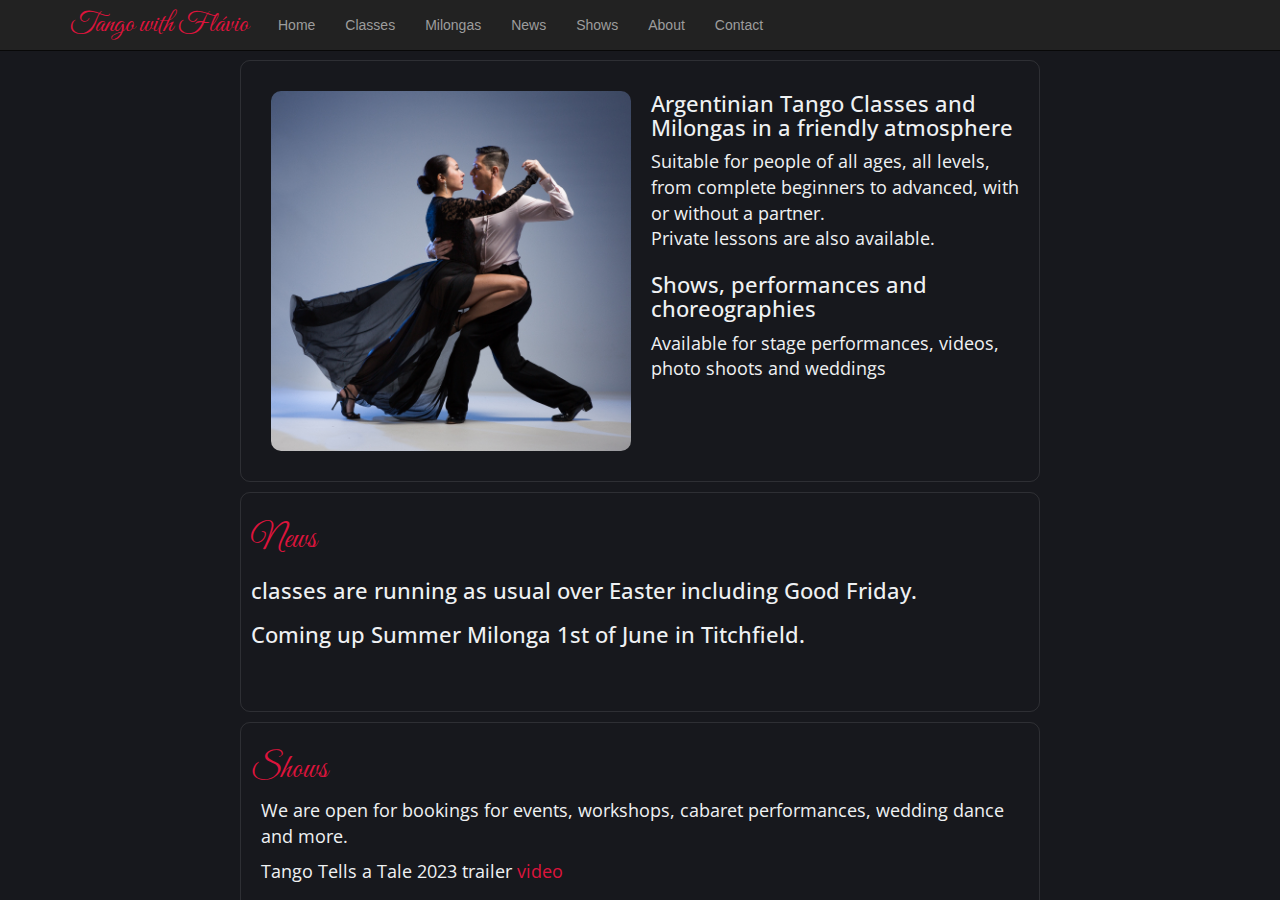
<file: index.html>
<!DOCTYPE html>
<html lang="en">
  <meta charset="utf-8" />
  <head>
    <title>Tango with Flávio</title>
    <meta
      name="keywords"
      content="Milonga, Tango, Portsmouth, Winchester, Southampton, Guildford, Chichester, Ryde, Isle of Wight"
    />
    <meta
      name="description"
      content="Milongas for classes in Portsmouth, Guildford, Chichester, UK"
    />
    <meta
      name="viewport"
      content="width=device-width, initial-scale=1, shrink-to-fit=no"
    />
    <link
      rel="stylesheet"
      href="https://cdnjs.cloudflare.com/ajax/libs/twitter-bootstrap/3.3.7/css/bootstrap.min.css"
    />
    <script
      src="https://code.jquery.com/jquery-3.4.1.slim.min.js"
      integrity="sha384-J6qa4849blE2+poT4WnyKhv5vZF5SrPo0iEjwBvKU7imGFAV0wwj1yYfoRSJoZ+n"
      crossorigin="anonymous"
    ></script>
    <script
      src="https://cdn.jsdelivr.net/npm/popper.js@1.16.0/dist/umd/popper.min.js"
      integrity="sha384-Q6E9RHvbIyZFJoft+2mJbHaEWldlvI9IOYy5n3zV9zzTtmI3UksdQRVvoxMfooAo"
      crossorigin="anonymous"
    ></script>
    <script
      src="https://stackpath.bootstrapcdn.com/bootstrap/4.4.1/js/bootstrap.min.js"
      integrity="sha384-wfSDF2E50Y2D1uUdj0O3uMBJnjuUD4Ih7YwaYd1iqfktj0Uod8GCExl3Og8ifwB6"
      crossorigin="anonymous"
    ></script>
    <!--<link href="https://fonts.googleapis.com/css2?family=Dancing+Script:wght@700&display=swap" rel="stylesheet" />-->
    <link
      href="https://fonts.googleapis.com/css2?family=Great+Vibes&display=swap"
      rel="stylesheet"
    />
    <link
      href="https://fonts.googleapis.com/css2?family=Open+Sans:wght@300&display=swap"
      rel="stylesheet"
    />
    <link
      href="https://cdnjs.cloudflare.com/ajax/libs/font-awesome/4.7.0/css/font-awesome.min.css"
      rel="stylesheet"
    />
    <link rel="stylesheet" href="/index.css" />
    <script src="/index.js"></script>
    <link rel="shortcut icon" href="favicon.png" />
  </head>
  <body>
    <nav class="navbar navbar-inverse navbar-fixed-top" role="navigation">
      <div class="container">
        <div class="navbar-header">
          <div class="navbar-brand" id="brand">Tango with Flávio</div>
          <button
            type="button"
            class="navbar-toggle collapsed"
            data-toggle="collapse"
            data-target="#bs-example-navbar-collapse-1"
          >
            <span class="sr-only">Toggle navigation</span>
            <span class="icon-bar"></span>
            <span class="icon-bar"></span>
            <span class="icon-bar"></span>
          </button>
        </div>
        <!-- Collect the nav links, forms, and other content for toggling -->
        <div class="collapse navbar-collapse" id="bs-example-navbar-collapse-1">
          <ul class="nav navbar-nav">
            <li><a href="#home">Home</a></li>
            <li><a href="#classes">Classes</a></li>
            <li><a href="#milongas">Milongas</a></li>
            <li><a href="#news">News</a></li>
            <li><a href="#shows">Shows</a></li>
            <li><a href="#about">About</a></li>
            <li><a href="#contact">Contact</a></li>
            <!--<li><a href="#gallery">Gallery</a></li>-->
          </ul>
        </div>
      </div>
    </nav>
    <main>
      <article id="home">
        <div class="float-left">
          <img src="/images/tango2.jpg" alt="Flavio and Emma" />
        </div>
        <h1>Argentinian Tango Classes and Milongas in a friendly atmosphere</h1>
        <p class="padded">
          Suitable for people of all ages, all levels, from complete beginners
          to advanced, with or without a partner. <br />
          Private lessons are also available.
        </p>
        <h1>Shows, performances and choreographies</h1>
        <p class="padded">
          Available for stage performances, videos, photo shoots and weddings
        </p>
      </article>
      <article id="news">
        <h1 class="article">News</h1>
        <h1>
          
        classes are running as usual over Easter including Good Friday.
 
        </h1>
        <h1>
          Coming up Summer Milonga 1st of June in Titchfield.
        </h1>
        <h1>
          <img
      
          />
        </h1>
      </article>
      <article id="shows">
        <h1 class="article">Shows</h1>
        <p class="padded">
          We are open for bookings for events, workshops, cabaret performances,
          wedding dance and more.
        </p>
        <p class="padded">
          Tango Tells a Tale 2023 trailer
          <a href="https://www.youtube.com/watch?v=zK-_o6R32Yc">video</a>
        </p>
        <p class="padded">
          Journey's End Flavio and Sarina
          <a href="https://www.youtube.com/watch?v=RRHHU3iniG0">video</a>
        </p>
        <p class="padded">
          Quejas de Bandoneon Flavio & Richard
          <a href="https://www.youtube.com/watch?v=UP9xfZKpQPI">video</a>
        </p>
        <p class="padded">
          Mala Junta Flavio and Emma
          <a href="https://www.youtube.com/watch?v=Af6WwPLw1rY">video</a>
        </p>
        <p class="padded">
          All night Tango Flavio and Sam
          <a href="https://www.youtube.com/watch?v=Ccv-PUTj474">video</a>
        </p>
        <p class="padded">
          Dance Explosion
          <a href="https://www.youtube.com/watch?v=YyY4uNxSDEU">video</a>
        </p>
        <p class="padded">
          Drummer Boy music video Flavio and Richard
          <a href="https://www.youtube.com/watch?v=zMt0cOfUWL0">video</a>
        </p>
      </article>
      <article id="onlineclasses">
        <h1 class="article">Live Online Private Classes for Solos and Couples</h1>
        <h2>
          Email for details
          <a href="mailto:tangowithflavio@gmail.com"
            >tangowithflavio@gmail.com</a
          >
        </h2>
      </article>
      <article id="classes">
        <h1 class="article">Classes in the Halls</h1>
        <a href="covid.html"
          >CLICK HERE FOR IMPORTANT INFORMATION ABOUT CLASSES DURING COVID</a
        >
        <section>
          <h1>Tuesdays in Guildford (running)</h1>
          <h2>
            Guildford Nursery School and Family Centre, Hazel Avenue, Guildford, GU1 1NR<br /><a
              href="https://maps.app.goo.gl/vsNj7tFMdoG8z7oMA"
              >(see on google maps)</a
            >
          </h2>
          <p class="padded">
            <b>20h00 - 21h00</b> beginners<br />
            £8 per person<br />
            <br />
            <b>21h00 - 22h00</b> Improvers/intermediates<br />
            <b>22h00 - 23h00</b> Practica <br />
            £10 per person <br />
            <br />
            <b>Whole night package</b> First and second class with practica £12
            per person<br />
            <br />
            <b>Facilities</b> Tea/coffee available and free parking<br />
            <br />
            <a href="https://eepurl.com/dgjYa9" class="shadow">Click here</a> to subscribe to the mailing list of this class - please select "Guildford" as Location on the subscription form
          </p>
        </section>
        <section>
          <h1>Thursdays afternoon in Portsmouth (running)</h1>
          <h2>
            St. Swithun's Church Hall, 105, Waverley Rd. PO5 2PL (enter car park via Collingwood Rd. PO5 2QY)<br />
            <a
              href="https://www.google.com/maps/place/St+Swithun%27s+Church/@50.7855735,-1.077933,18.33z/data=%214m8%211m2%212m1%211sSwithun%27s+Church+Hall%213m4%211s0x48745dba5109e2b5:0xd370702fa0c0ecf1%218m2%213d50.7860317%214d-1.0770331"
              >(see on google map)</a
            >
          </h2>
          <p class="padded">
            <b>12h30 - 13h00</b> Practica<br />
            <b>13h00 - 13h30</b> Lesson<br />
            <b>13h30 - 14h00</b> Refreshments<br />
            <b>14h00 - 14h30</b> Lesson<br />
            <b>14h30 - 15h00</b> Practica<br />

            £5 per person - cash only, exact change please <br />
            <br />
            <b>Facilities</b> Refreshments Available and free parking<br />
            <br />
            <a href="https://eepurl.com/dgjYa9" class="shadow">Click here</a> to subscribe to the mailing list of this class - please select "Portsmouth Afternoon" as Location on the subscription form
          </p>
        </section>
        <section>
          <h1>Thursdays in Chichester (running)</h1>
          <h2>
            Chichester Racquets & Fitness Club, Oaklands Park, Chichester, West
            Sussex PO19 6AR<br /><a
              href="https://www.google.co.uk/maps/place/Chichester+Racquets+%26+Fitness+Club/@50.8422967,-0.7781173,17z/data=%214m13%211m7%213m6%211s0x48745282e8effbb3:0x63d020c45c960631%212sChichester+PO19+6AR%213b1%218m2%213d50.8422967%214d-0.7759286%213m4%211s0x48745282e903bc1b:0xd7f3771a5b291b7f%218m2%213d50.842297%214d-0.7759289?hl=en"
              >(see on google map)</a
            >
          </h2>
          <p class="padded">
            <b>20h00 - 21h00</b> beginners<br />
            £8 per person<br />
            <br />
            <b>21h00 - 21h45</b> Improvers/intermediates<br />
            £8 per person <br />
            <br />
            <b>Both classes package</b> First and second class £10 per person<br />
            <br />
            <b>Facilities</b> Bar available and free parking<br />
            <br />
            <a href="https://eepurl.com/dgjYa9" class="shadow">Click here</a> to subscribe to the mailing list of this class - please select "Chichester" as Location on the subscription form
          </p>
        </section>
        <section>
          <h1>Fridays in Portsmouth (running)</h1>
          <h2>
            St. Swithun's Church Hall, 105, Waverley Rd. PO5 2PL (enter car park via Collingwood Rd. PO5 2QY)<br />
            <a
              href="https://www.google.com/maps/place/St+Swithun%27s+Church/@50.7855735,-1.077933,18.33z/data=%214m8%211m2%212m1%211sSwithun%27s+Church+Hall%213m4%211s0x48745dba5109e2b5:0xd370702fa0c0ecf1%218m2%213d50.7860317%214d-1.0770331"
              >(see on google map)</a
            >
          </h2>
          <p class="padded">
            <b>20h00 - 21h00</b> beginners<br />
            £8 per person<br />
            <br />
            <b>21h00 - 22h00</b> Improvers/intermediates<br />
            <b>22h00 - 23h00</b> Practica <br />
            £10 per person <br />
            <br />
            <b>Whole night package</b> First and second class with practica £12
            per person<br />
            <br />
            <b>Facilities</b> No bar, bring your own drinks, free parking<br />
            <br />
            <a href="https://eepurl.com/dgjYa9" class="shadow">Click here</a> to subscribe to the mailing list of this class - please select "Portsmouth Evening" as Location on the subscription form
          </p>
        </section>
        <section>
          <h1>Private lessons</h1>
          <p class="padded">In-person private classes are also available</p>
          <h2>
            Email for details
            <a href="mailto:tangowithflavio@gmail.com"
              >tangowithflavio@gmail.com</a
            >
          </h2>
        </section>
        <section>
          <h1>Email Subscriptions</h1>
          <p class="padded">
            TWF are fully committed to managing data respectfully, securely and
            in accordance with individual preferences.
            <br />
            Please be assured by us that we never pass personal information to
            third parties. We send our emails to you to keep you "in the know"
            about what we are doing, and to give you the latest information and
            updates about our services and events that may be of interest to
            you.
            <br />
            You can change your preferences or withdraw your permission to
            receive our emails at any time by using the update your preferences
            or unsubscribe link found at the bottom of every email you receive
            from us. As always, please feel free to contact us should you have
            any questions.
          </p>
        </section>
      </article>
      <article id="milongas">
        <h1 class="article">Milongas and Events</h1>
        <h1>Monthly Milongas</h1>
        <p class="padded">
          Monthly Milongas are the perfect venue for all students from the
          Guildford, Portsmouth and Chichester classes to meet and dance
          together modern Tango.
        </p>
        <!-- <img class="small float-center" src="/images/milonga.jpg" /> -->
        <p class="padded">
          It is highly recommended that the beginners also stay in for the
          Practicas, as it is an opportunity to practice the Dance. I will be
          assisting anyone during the Practica, so feel free to ask for help if
          needed.
        </p>
        <p class="padded">
          In the first week of every month, the Guildford, Portsmouth afternoon
          and Portsmouth evening class formats change to a 1-hour All Levels
          class, (40 minutes class on Thursday afternoons) followed by a mini
          milonga. The location, price and start/end times are exactly the same
          as the regular class.
        </p>
        <section>
          <h1>Tuesdays in Guildford</h1>
          <h2>
            Guildford Nursery School and Family Centre, Hazel Avenue, Guildford, GU1 1NR<br /><a
              href="https://maps.app.goo.gl/zjSySZMQdQ52fdCX6"
              >(see on google maps)</a
            >
          </h2>
          <h2>May 6th | Jun 3rd | Jul 1st | Aug 5th 2025</h2>
          <p class="padded">
            <b>20h00 - 21h00</b> All leves Lesson<br />
            <b>21h00 - 23h00</b> Dancing <br />
            £8 lesson only - £10 Milonga only - £12 lesson and Milonga <br />
            Facilities: Bar Available and parking
          </p>
        </section>
        <section>
          <h1>Thursdays afternoon in Portsmouth</h1>
          <h2>
            St. Swithun's Church Hall, 105, Waverley Rd. PO5 2PL (enter car park via Collingwood Rd. PO5 2QY)<br />
            <a
              href="https://www.google.com/maps/place/St+Swithun%27s+Church/@50.7855735,-1.077933,18.33z/data=%214m8%211m2%212m1%211sSwithun%27s+Church+Hall%213m4%211s0x48745dba5109e2b5:0xd370702fa0c0ecf1%218m2%213d50.7860317%214d-1.0770331"
              >(see on google map)</a
            >
          </h2>
          <h2>Ma 1st | Jun 5th | Jul 3rd | Aug 7th 2025</h2>
          <p class="padded">
            <b>12h30 - 13h00</b> Dancing<br />
            <b>13h00 - 13h10</b> All Levels lesson<br />
            <b>13h10 - 15h00</b> Dancing<br />
            £5 entrance <br />
            Facilities: Refreshments provided and free parking
          </p>
        </section>
        <section>
          <h1>Fridays in Portsmouth</h1>
          <h2>
            St. Swithun's Church Hall, 105, Waverley Rd. PO5 2PL (enter car park via Collingwood Rd. PO5 2QY)<br />
            <a
              href="https://www.google.com/maps/place/St+Swithun%27s+Church/@50.7855735,-1.077933,18.33z/data=%214m8%211m2%212m1%211sSwithun%27s+Church+Hall%213m4%211s0x48745dba5109e2b5:0xd370702fa0c0ecf1%218m2%213d50.7860317%214d-1.0770331"
              >(see on google map)</a
            >
          </h2>
          <h2>May 2nd | Jun 6th | Jul 4th | Aug 5th 2025</h2>
          <p class="padded">
            <b>20h00 - 21h00</b> Lesson <br />
            <b>21h00 - 23h00</b> Dancing <br />
            £8 lesson only - £10 Milonga only - £12 lesson and Milonga<br />
            Facilities: Refreshments and free parking
          </p>
        </section>
      </article>
      <article id="about">
        <h1 class="article">About</h1>
        <div class="float-left">
          <img src="/images/profile.jpg" alt="Flavio de Brito" />
        </div>
        <p class="padded">
          Studied Modern Dance at the
          <a href="http://www.ufpr.br/portal/">University of Curitiba</a>
          (Brazil) for four years and was an active member of the Palavraçao
          Drama Company. He joined the
          <a href="http://www.dancalatina.com.br/"
            >Centro de Dança Latina Walmir Secchi</a
          >
          school in 1999 as a full time teacher of Argentinean tango and
          Brazilian dances. At the age of 18, the performance of his first
          significant choreography won a prize at the Curitiba Dance Festival.
          Flavio brought his natural and modern dance style and teaching skills
          to the UK in 2002 and has been teaching in Guildford, Portsmouth and
          Chichester ever since.
        </p>
        <p class="padded">
          He choreographs 'first dances' for weddings and routines for
          professional dancers. He is also an established teacher, guest teacher
          and performer at many events, such as Salsa, Jive and Tango weekends
          across the U.K. Flavio is an active member of the local community and
          regularly performs at charity events. He attended private master
          classes in Buenos Aires with star performers from the renowned
          <a href="https://www.tango-fire.com/">Tango Fire Company</a>. He has
          also attended private dance seminars with
          <a href="http://www.gustavoygiselle.com/"
            >Gustavo Naveira & Giselle Anne</a
          >
          and
          <a href="https://www.facebook.com/gonzalezclaudioTANGO/"
            >Claudio Gonzalez</a
          >.
        </p>
        <p class="padded">
          Flavio specialises in the production, choreography and performance of
          dance shows and music videos, West End for a guest performance at the
          Shaftesbury Theatre and at the Venezuelan Embassy.
        </p>
        <p class="padded">
          He choreographed and performed a show with the world famous Tango
          Band, <a href="https://www.otrosaires.com/">Otros Aires</a>, at the
          Chichester Festival Theatre, and recently been featured dancing his
          own choreography in
          <a href="https://www.queenonline.com/roger_taylor">Roger Taylor</a>’s
          (from band Queen) latest music video release
          <a href="https://www.youtube.com/watch?v=RRHHU3iniG0"
            >“Journey’s End”</a
          >, and
          <a href="https://www.zingaroblue.co.uk/">Zingaro Blue</a> band's
          <a href="https://www.youtube.com/watch?v=G4xJMM5vlJE">“Argentina”</a>.
        </p>
        <img src="/images/journeys_end.jpg" alt="“Journey's End" />
        <p class="centered">
          (Picture: Flavio de Brito and Sarina Taylor in "Jouney's End" music
          video, 2017)
        </p>
      </article>
      <article id="contact">
        <h1 class="article">Contact</h1>
        <p class="padded">
          You can email Flavio on
          <a href="mailto:tangowithflavio@gmail.com"
            >tangowithflavio@gmail.com</a
          >
          <br />
          Alternatively you can contact him on his mobile on
          <a href="tel:+44-7729-487-444">07729 487 444</a>.
        </p>
        <p class="padded">
          <a
            href="https://www.facebook.com/tangowithflavio/"
            class="fa fa-facebook"
            aria-label="Facebook"
          ></a>
          <a
            href="https://twitter.com/flaviodebritouk"
            class="fa fa-twitter"
            aria-label="Twitter"
          ></a>
          <a
            href="https://www.instagram.com/debritoflavio"
            class="fa fa-instagram"
            aria-label="Instagram"
          ></a>
          <a
            href="https://www.youtube.com/channel/UCIZjdi3Ew-t3mCF2rsCJfsg"
            class="fa fa-youtube"
            aria-label="Youtube"
          ></a>
        </p>
      </article>
      <!-- 
      <article id="covid">
        <h1 class="article">COVID-19 Risk Assesment</h1>
        <p class="padded">
          We are open for bookings for events, workshops, cabaret performances, wedding dance and more. <br />
          New Tango Show coming soon ...
        </p>
        <p class="padded">
          Dance Explosion <a href="https://www.youtube.com/watch?v=YyY4uNxSDEU">video</a>
        </p>
      </article>
      <article id="gallery">
        <h1 class="article">Gallery</h1>
        <p>test</p>
      </article>
      -->
    </main>
  </body>
</html>
</file>
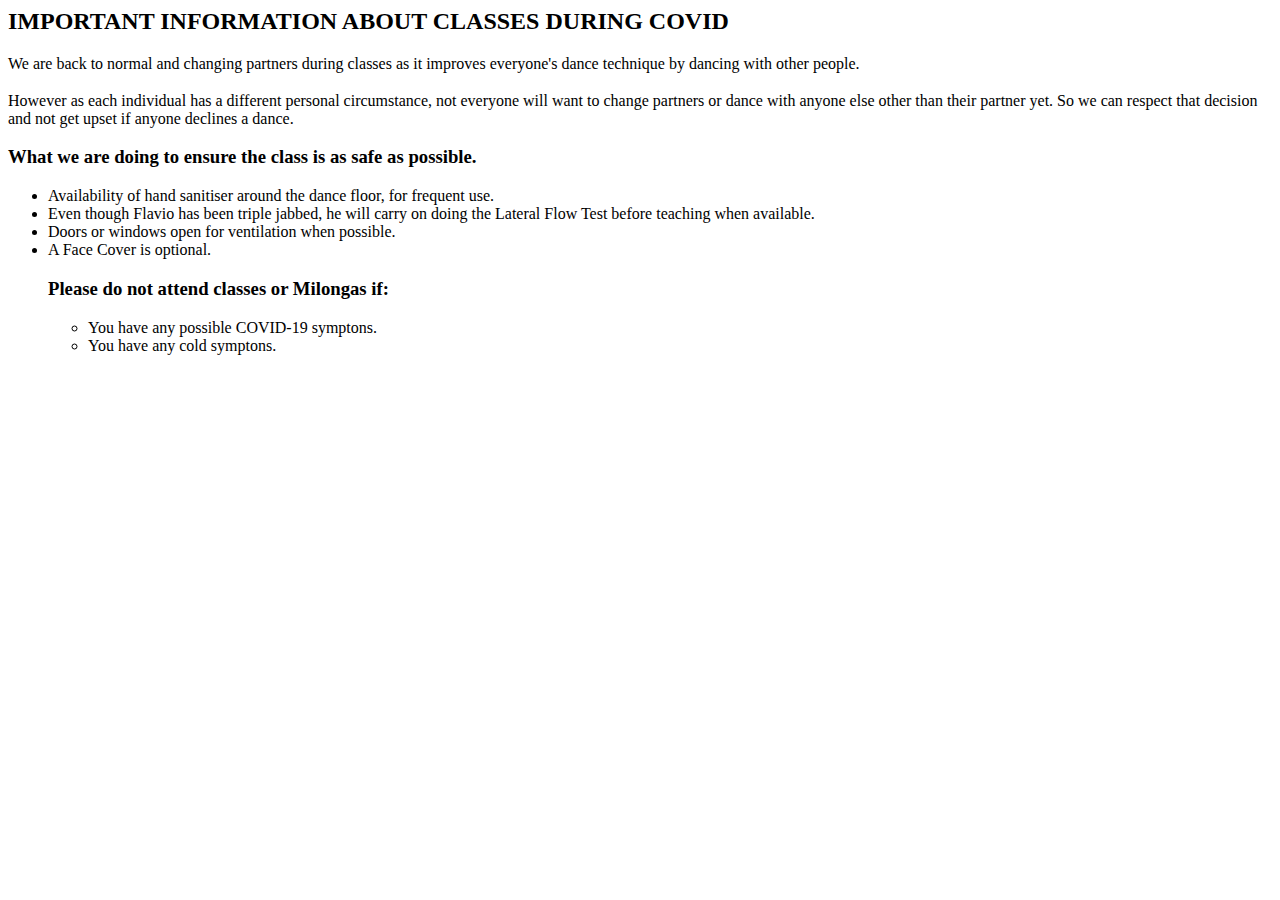
<file: covid.html>
<html>
    <body>
        <h2>IMPORTANT INFORMATION ABOUT CLASSES DURING COVID</h2>

        <h3>
        </h3>
        <p>
            We are back to normal and changing partners during classes as it improves everyone's dance technique by dancing with other people.
        </p>
        
        <h3>
        </h3>
        
        <p>
            However as each individual has a different personal circumstance, not everyone will want to change partners or dance with anyone else other than their partner yet. So we can respect that decision and not get upset if anyone declines a dance. 
        </p>
        
        <p> 
        </p>
        
        
        <h3>
          What we are doing to ensure the class is as safe as possible. 
        </h3>
        
        <ul>
            <li>
                Availability of hand sanitiser around the dance floor, for frequent use.
            </li>
            
            <li>
                Even though Flavio has been triple jabbed, he will carry on doing the Lateral Flow Test before teaching when available.
            </li>
        
            <li>
                Doors or windows open for ventilation when possible.
            </li>
            
            <li>
                A Face Cover is optional.
            </li>
        
            
        <p>
        </p>

        <h3>
            Please do not attend classes or Milongas if: 
          </h3>
          
          <ul>
              <li>
                  You have any possible COVID-19 symptons.
              </li>

              <li>
                You have any cold symptons.
            </li>
    </body>
</html>
</file>
<file: index.css>
/* https://coolors.co/223843-eff1f3-dbd3d8-dc143c-43291f */

:root {
  --background_color: #17181D;
  --text_color: #eff1f3;
  --section_color: #dbd3d8;
  --section_bg: #43291f;
  --main_color: #dc143c;
  --active_color: yellow;

  --section_bg: rgba(255, 255, 255, .1);

  --main_font: 'Great Vibes', cursive;
  --section_font: 'Dancing Script', cursive;
  --content_font: 'Open Sans', sans-serif;

  --min_column_width: 12em;
}

body {
  height: 100%;
  width: 100%;
  margin: 0px;
  padding: 0px;
  position: absolute;
  background-color: var(--background_color);
  color: var(--text_color);
}

main {
  top: 50px;
  height: calc(100% - 50px);
  width: 100%;
  position: absolute;
  overflow: scroll;
  display: block;
}

article {
  position: relative;
  padding: 10px;
  max-width: 800px;
  margin: auto;
  margin-top: 10px;
  overflow: auto;
  display: block;

  border-radius: 10px;
  border-style: solid;
  border-width: 1px;
  border-color: var(--section_bg);
}

section {
  margin-bottom: 5px;
  padding: 10px;
  border-radius: 10px;
  border-style: solid;
  border-width: 1px;
  border-color: var(--section_bg);
}

section:nth-child(odd) {
  background-color: var(--section_bg);
  border: none;
}

h1.article {
  font-family: var(--main_font);
  font-size: 32px;
  color: var(--main_color);
}

h1 {
  font-family: var(--content_font);
  color: var(--text_color);
  font-size: 22px;
}

h1:before {
  content: ' ';
  display: table;
  width: var(--min_column_width);
}

h2 {
  font-size: 14px;
}

p {
  min-width: 200px;
  font-family: var(--content_font);
  font-size: 18px;
}

b {
  color: var(--active_color);
}

a {
  color: var(--main_color);
}

a:hover {
  color: var(--active_color);
  text-decoration: none;
}

.shadow {
  text-shadow: 0 0 0.2rem var(--main_color);
}

.float-left {
  float: left;
  padding: 20px;
  max-width: 400px;
}

.float-right {
  float: right;
  padding: 20px;
  max-width: 400px;
}

.float-center {
  padding: 20px;
}

img {
  width: 100%;
  border-radius: 10px;
}

.fa {
  border-radius: 14px;
  border-width: 1px;
  border-style: solid;
  width: 28px;
  height: 28px;
  padding: 1px;
  padding-top: 4px;
  text-align: center;
  vertical-align: middle;
}

.centered {
  text-align: center;
}

.padded {
  padding-left: 10px;
}

.padded:before {
  content: ' ';
  display: table;
  width: var(--min_column_width);
}

#brand {
  font-family: var(--main_font);
  color: var(--main_color);
  font-size: 28px;
}

#classes {
  background-image: url('/images/tango3_50pc.png');
  background-repeat: no-repeat;
  background-size: cover;
  background-position: center;
  border-radius: 10px;
  /*text-shadow: -2px -2px 1 #000, 2px -2px 1 #000, -2px 2px 1 #000, 2px 2px 1 #000;*/
}
</file>
